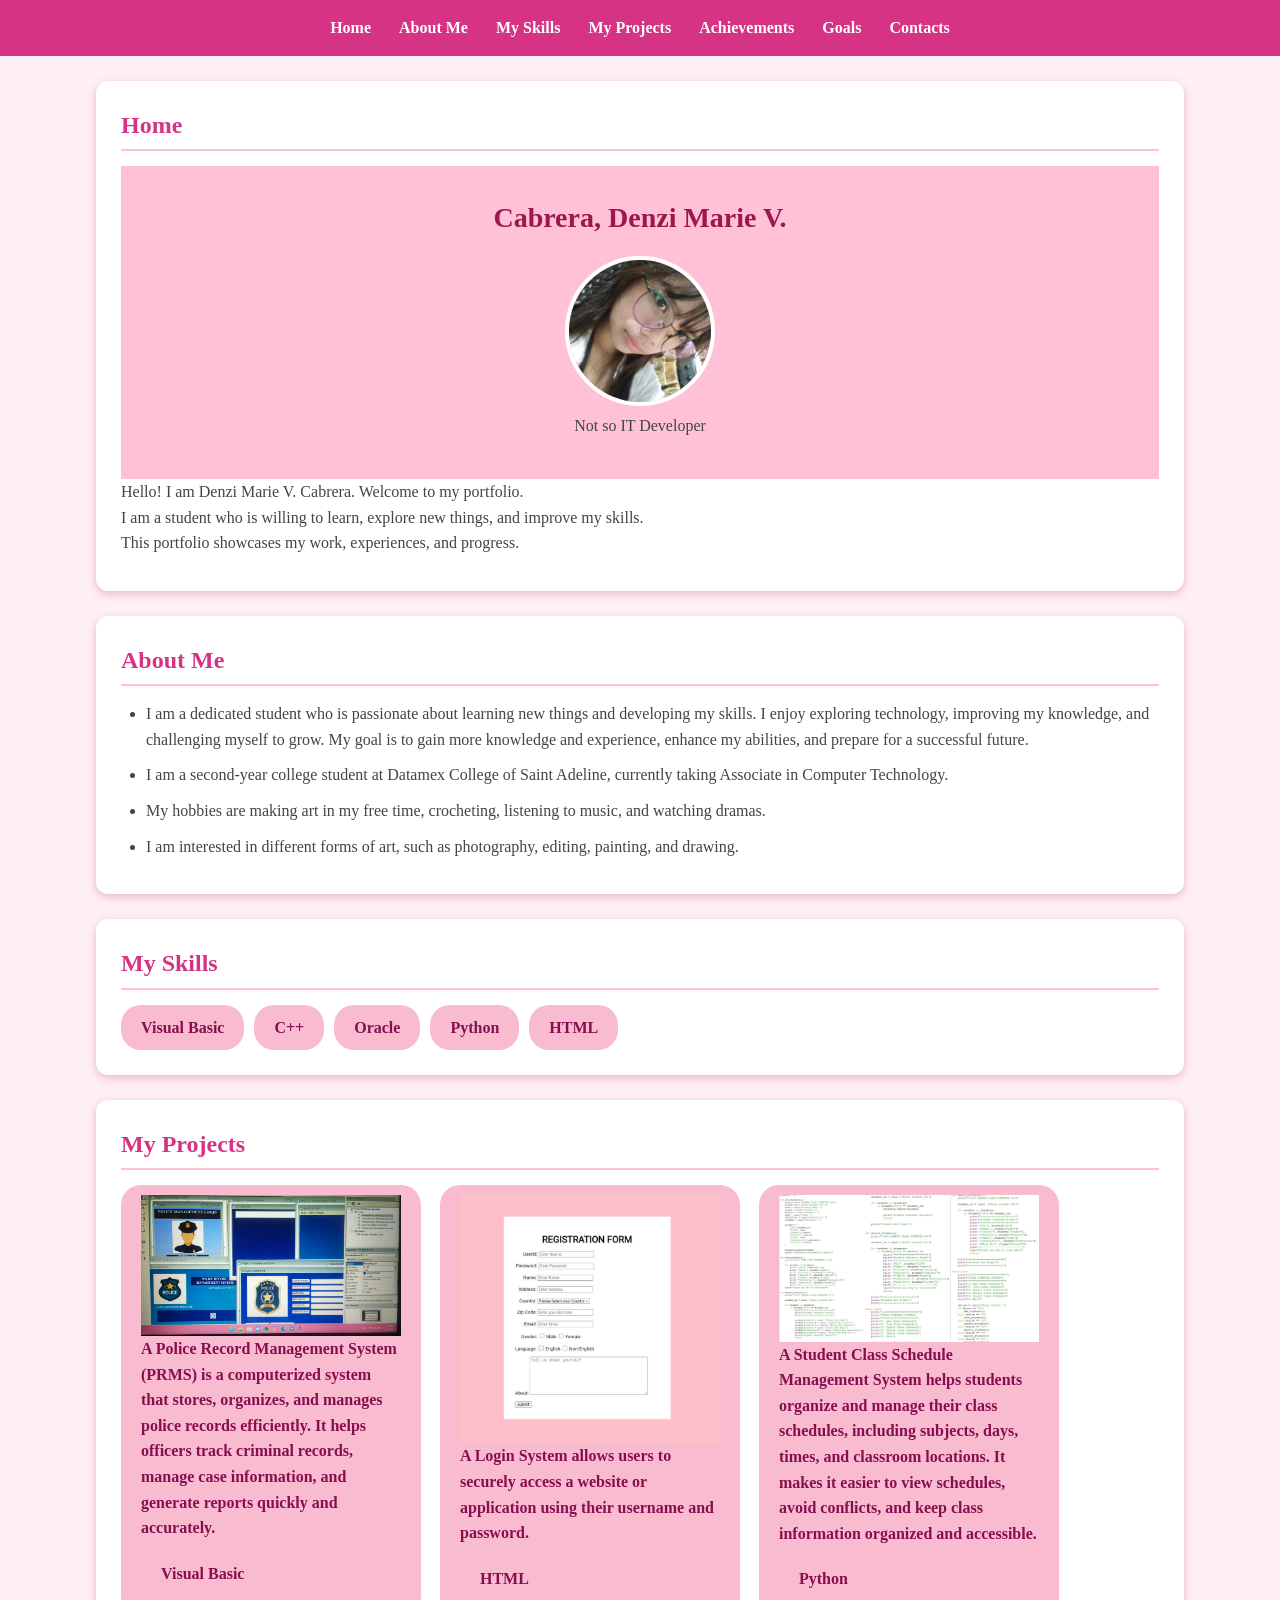
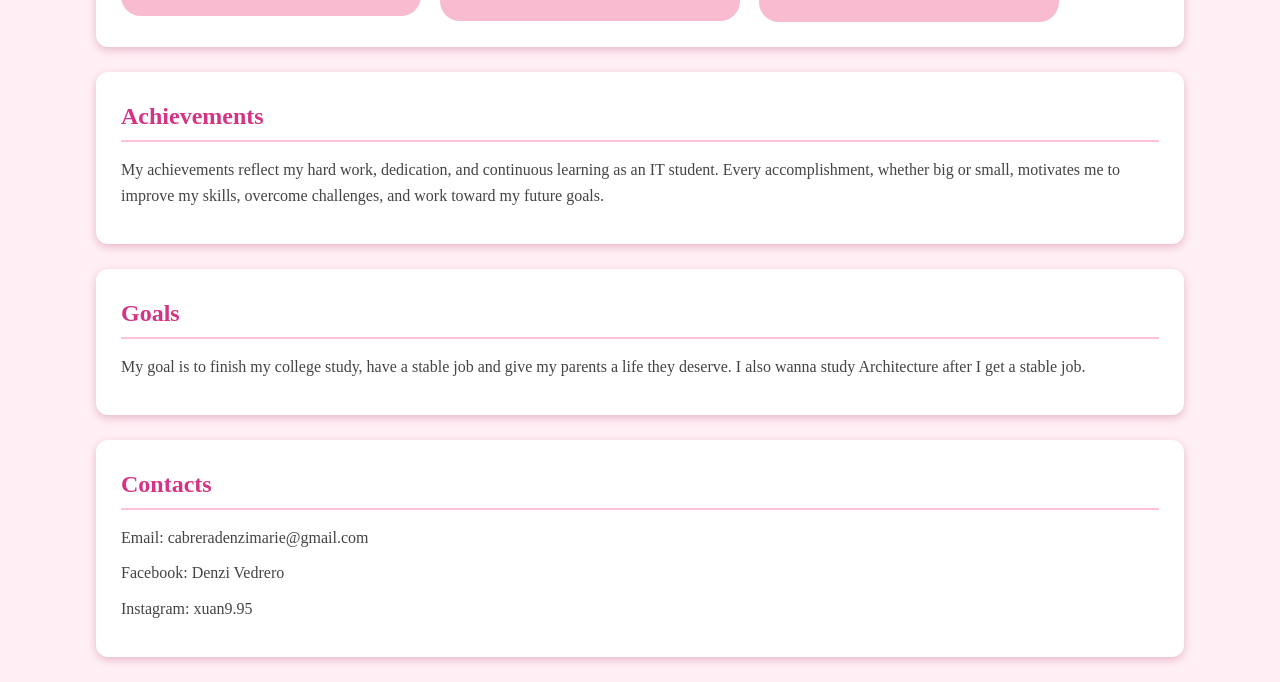
<file: index.html>
<!DOCTYPE html>
<html lang="en">
<head>
    <meta charset="UTF-8">
    <meta name="viewport" content="width=device-width, initial-scale=1.0">
    <title>Portfolio</title>
    <link rel="stylesheet" href="style.css">
</head>

<body>

    <nav class="section">
        <a href="#home">Home</a>
        <a href="#about">About Me</a>
        <a href="#skills">My Skills</a>
        <a href="#projects">My Projects</a>
        <a href="#achievements">Achievements</a>
        <a href="#goals">Goals</a>
        <a href="#contacts">Contacts</a>
    </nav>

    <section id="home">
        <h2>Home</h2>

        <header>
        <div class="name">Cabrera, Denzi Marie V.</div>
        <div class="image1">
            <img src="profile.jpg" alt="Profile">
            <p> Not so IT Developer</p>
        </div>
    </header>
    
        <p>
            Hello! I am Denzi Marie V. Cabrera. Welcome to my portfolio.
            <br>
            I am a student who is willing to learn, explore new things,
            and improve my skills.
            <br>
            This portfolio showcases my work, experiences, and progress.
        </p>
    </section>

    <section id="about">
        <h2>About Me</h2>
        <ul>
            <li>
                I am a dedicated student who is passionate about learning
                new things and developing my skills. I enjoy exploring
                technology, improving my knowledge, and challenging myself
                to grow. My goal is to gain more knowledge and experience,
                enhance my abilities, and prepare for a successful future.
            </li>

            <li>
                I am a second-year college student at Datamex College of
                Saint Adeline, currently taking Associate in Computer Technology.
            </li>

            <li>
                My hobbies are making art in my free time, crocheting,
                listening to music, and watching dramas.
            </li>

            <li>
                I am interested in different forms of art, such as
                photography, editing, painting, and drawing.
            </li>
        </ul>
    </section>

    <section id="skills">
        <h2>My Skills</h2>

        <div class="Skills">
            <div class="skill">Visual Basic</div>
            <div class="skill">C++</div>
            <div class="skill">Oracle</div>
            <div class="skill">Python</div>
            <div class="skill">HTML</div>
        </div>
    </section>

    <section id="projects">
        <h2>My Projects</h2>
        
        <div class="imageproj1">
            <div class="proj">
            <img src="project2.jpg" alt="My second project">
            <p> A Police Record Management System (PRMS) is a computerized system that stores, organizes, and manages police records efficiently. It helps officers track criminal records, manage case information, and generate reports quickly and accurately.</p>
            <div class="language">
                <p> Visual Basic </p>
            </div>
            </div>
        </div>
 
        <div class="imageproj1">
            <div class="proj">
            <img src="project1.jpg" alt="My first project">
            <p>A Login System allows users to securely access a website or application using their username and password. </p>
            <div class="language">
            <p> HTML </p>
            </div>
            </div>
        </div>

        <div class="imageproj1">
            <div class="proj">
            <img src="project3.jpg" alt="My third project">
            <p>A Student Class Schedule Management System helps students organize and manage their class schedules, including subjects, days, times, and classroom locations. It makes it easier to view schedules, avoid conflicts, and keep class information organized and accessible.
            </p>
            <div class="language">
                <p> Python </p>
            </div>
            </div>
        </div>
    </section>

    <section id="achievements">
        <h2> Achievements </h2>
         <p>  My achievements reflect my hard work, dedication, and continuous learning as an IT student. Every accomplishment, whether big or small, motivates me to improve my skills, overcome challenges, and work toward my future goals.  </p>
    </section>

     <section id="goals">
        <h2> Goals </h2>
         <p>  My goal is to finish my college study, have a stable job and give my parents a life they deserve. I also wanna study Architecture after I get a stable job. </p>
    </section>

    <section id="contacts">
        <h2>Contacts</h2>
        <p>Email: cabreradenzimarie@gmail.com</p>
        <p>Facebook: Denzi Vedrero</p>
        <p>Instagram: xuan9.95</p>
    </section>

</body>
</html>
</file>
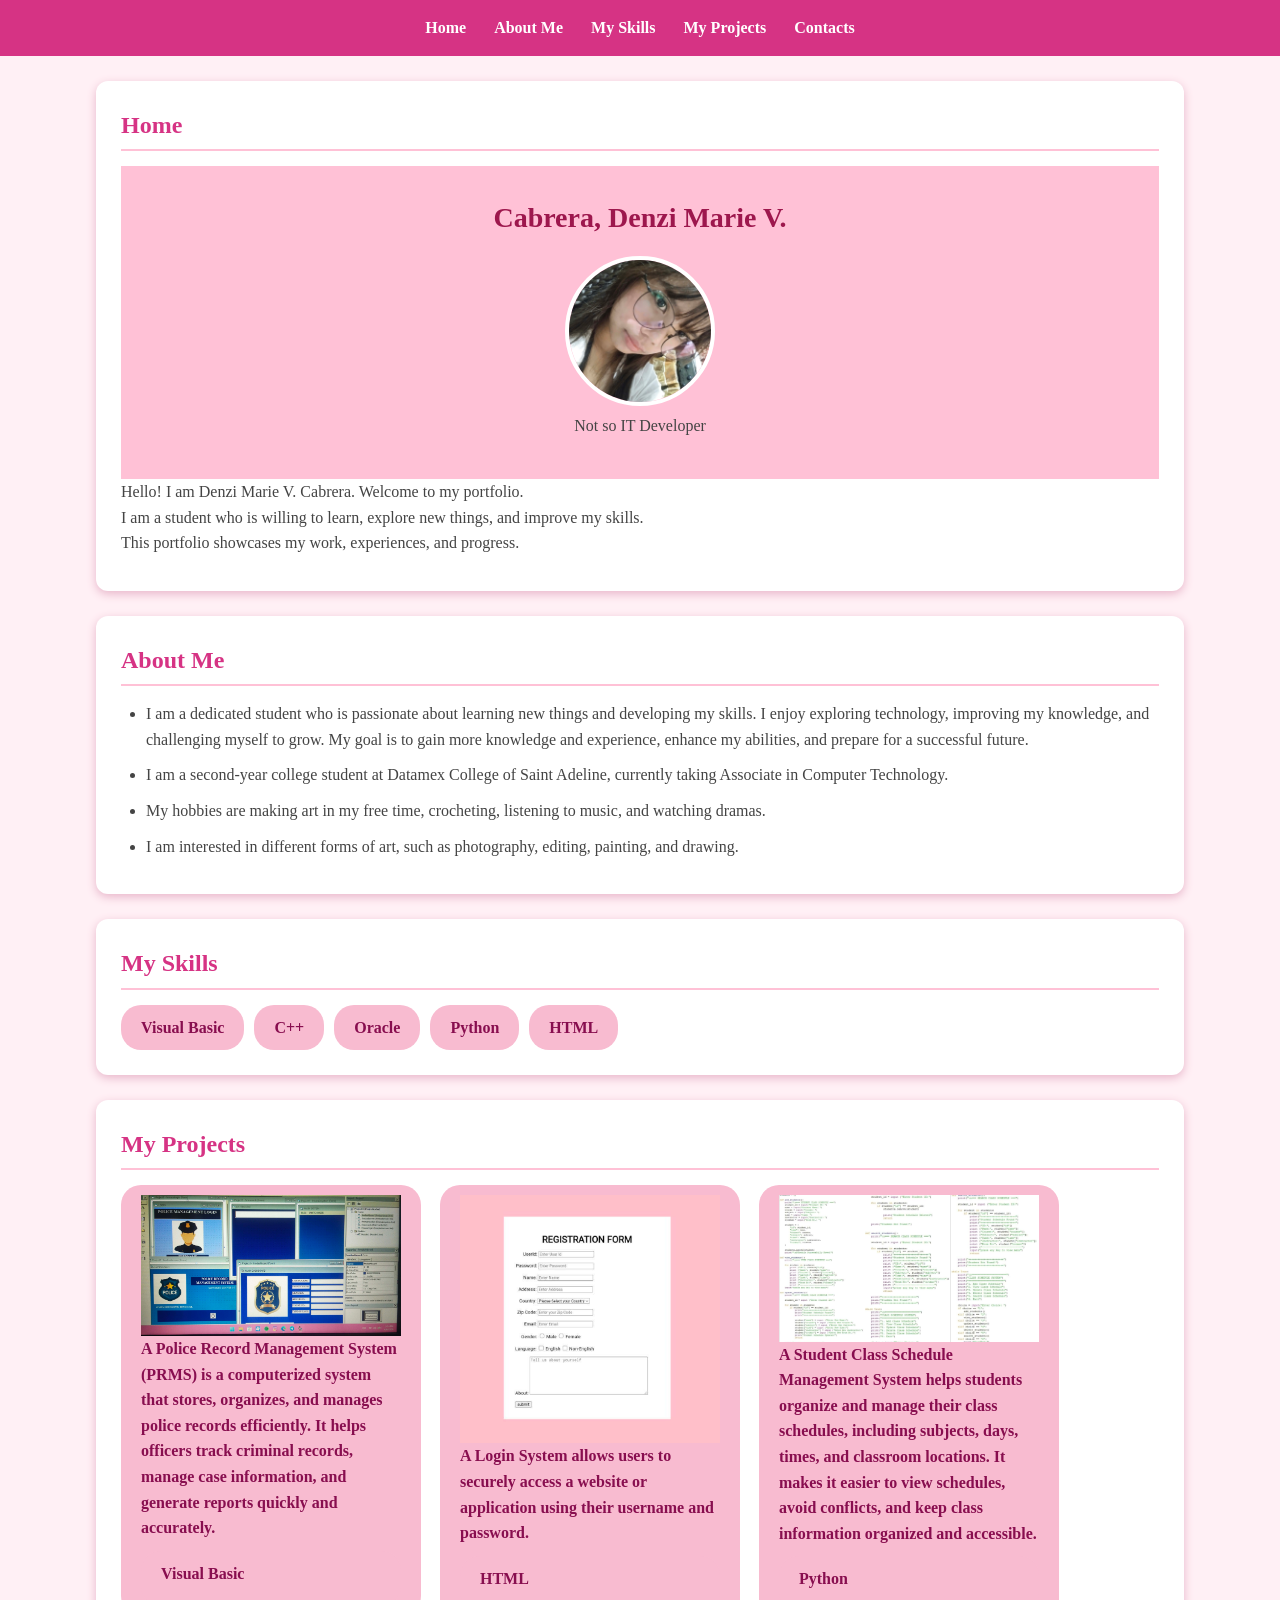
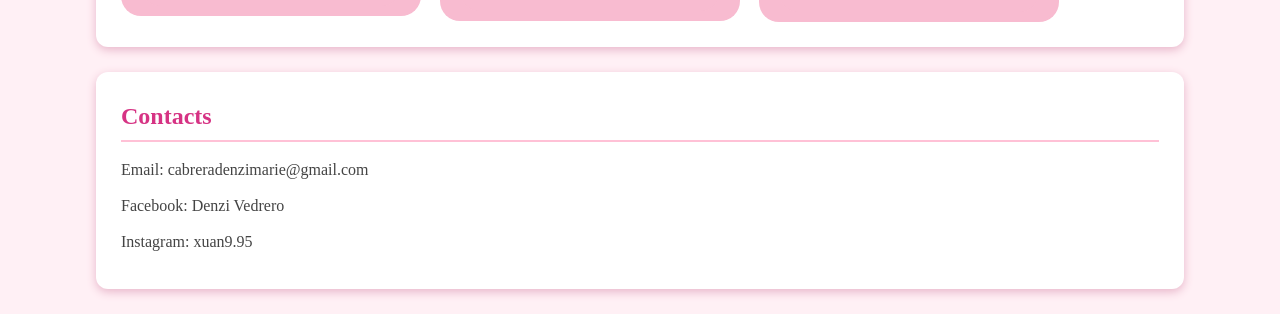
<file: portfolio.html>
<!DOCTYPE html>
<html lang="en">
<head>
    <meta charset="UTF-8">
    <meta name="viewport" content="width=device-width, initial-scale=1.0">
    <title>Portfolio</title>
    <link rel="stylesheet" href="style.css">
</head>

<body>

    <nav class="section">
        <a href="#home">Home</a>
        <a href="#about">About Me</a>
        <a href="#skills">My Skills</a>
        <a href="#projects">My Projects</a>
        <a href="#contacts">Contacts</a>
    </nav>

    <section id="home">
        <h2>Home</h2>

        <header>
        <div class="name">Cabrera, Denzi Marie V.</div>
        <div class="image1">
            <img src="profile.jpg" alt="Profile">
            <p> Not so IT Developer</p>
        </div>
    </header>
    
        <p>
            Hello! I am Denzi Marie V. Cabrera. Welcome to my portfolio.
            <br>
            I am a student who is willing to learn, explore new things,
            and improve my skills.
            <br>
            This portfolio showcases my work, experiences, and progress.
        </p>
    </section>

    <section id="about">
        <h2>About Me</h2>
        <ul>
            <li>
                I am a dedicated student who is passionate about learning
                new things and developing my skills. I enjoy exploring
                technology, improving my knowledge, and challenging myself
                to grow. My goal is to gain more knowledge and experience,
                enhance my abilities, and prepare for a successful future.
            </li>

            <li>
                I am a second-year college student at Datamex College of
                Saint Adeline, currently taking Associate in Computer Technology.
            </li>

            <li>
                My hobbies are making art in my free time, crocheting,
                listening to music, and watching dramas.
            </li>

            <li>
                I am interested in different forms of art, such as
                photography, editing, painting, and drawing.
            </li>
        </ul>
    </section>

    <section id="skills">
        <h2>My Skills</h2>

        <div class="Skills">
            <div class="skill">Visual Basic</div>
            <div class="skill">C++</div>
            <div class="skill">Oracle</div>
            <div class="skill">Python</div>
            <div class="skill">HTML</div>
        </div>
    </section>

    <section id="projects">
        <h2>My Projects</h2>
        
        <div class="imageproj1">
            <div class="proj">
            <img src="project2.jpg" alt="My second project">
            <p> A Police Record Management System (PRMS) is a computerized system that stores, organizes, and manages police records efficiently. It helps officers track criminal records, manage case information, and generate reports quickly and accurately.</p>
            <div class="language">
                <p> Visual Basic </p>
            </div>
            </div>
        </div>
 
        <div class="imageproj1">
            <div class="proj">
            <img src="project1.jpg" alt="My first project">
            <p>A Login System allows users to securely access a website or application using their username and password. </p>
            <div class="language">
            <p> HTML </p>
            </div>
            </div>
        </div>

        <div class="imageproj1">
            <div class="proj">
            <img src="project3.jpg" alt="My third project">
            <p>A Student Class Schedule Management System helps students organize and manage their class schedules, including subjects, days, times, and classroom locations. It makes it easier to view schedules, avoid conflicts, and keep class information organized and accessible.
            </p>
            <div class="language">
                <p> Python </p>
            </div>
            </div>
        </div>
    </section>

    <section id="contacts">
        <h2>Contacts</h2>
        <p>Email: cabreradenzimarie@gmail.com</p>
        <p>Facebook: Denzi Vedrero</p>
        <p>Instagram: xuan9.95</p>
    </section>

</body>
</html>
</file>
<file: style.css>
/* General Style */
* {
    box-sizing: border-box;
    margin: 0;
    padding: 0;
    font-family: 'Times New Roman', Times, serif;
}

body {
    background-color: #fff0f5;
    color: #444;
    line-height: 1.6;
}

/* Navigation */
nav {
    background-color: #d63384;
    padding: 15px;
    text-align: center;
}

nav a {
    color: white;
    text-decoration: none;
    margin: 0 12px;
    font-weight: bold;
}

nav a:hover {
    color: #6d3d51;
}

/* Header */
header {
    background-color: #ffc1d6;
    text-align: center;
    padding: 30px;
}

.name {
    color: #9d174d;
    font-size: 28px;
    font-weight: bold;
    margin-bottom: 15px;
}

.image1 img {
    width: 150px;
    height: 150px;
    object-fit: cover;
    border-radius: 50%;
    border: 4px solid white;
}

/* Sections */
section {
    background-color: white;
    margin: 25px auto;
    padding: 25px;
    width: 85%;
    border-radius: 12px;
    box-shadow: 0 3px 10px #e8b6ca;
    scroll-margin-top: 20px;
}

/* for smooth transition*/
html{
    scroll-behavior: smooth;
}

/* style for h2 (home, about me, etc..)*/
h2 {
    color: #d63384;
    margin-bottom: 15px;
    border-bottom: 2px solid #ffc1d6;
    padding-bottom: 5px;
}

p {
    margin-bottom: 10px;
}

ul {
    padding-left: 25px;
}

li {
    margin-bottom: 10px;
}

/* Skills */
.Skills {
    display: flex;
    flex-wrap: wrap;
    gap: 10px;
}

/* each skills*/
.skill {
    background-color: #f8bbd0;
    color: #880e4f;
    padding: 10px 20px;
    border-radius: 20px;
    font-weight: bold;
}

.skill:hover {
    background-color: #d63384;
    color: white;
}


/* Project */
#projects .imageproj1 {
    display: inline-block;
    vertical-align: top;
    width: 300px;
    max-width: 100%;
    margin-right: 15px;
}

#projects .imageproj1 img {
    width: 100%;
    max-width: 100%;
    height: auto;
    display: block;
  }

.imageproject1{
    display: flex;
    flex-wrap: wrap;
}

.proj {
    background-color: #f8bbd0;
    color: #880e4f;
    padding: 10px 20px;
    border-radius: 20px;
    font-weight: bold;
}

.proj:hover{
    background-color: #d63384;
    color: white;
}

.language {
    background-color: #f8bbd0;
    color: #880e4f;
    padding: 10px 20px;
    border-radius: 20px;
    font-weight: bold;
}
</file>
